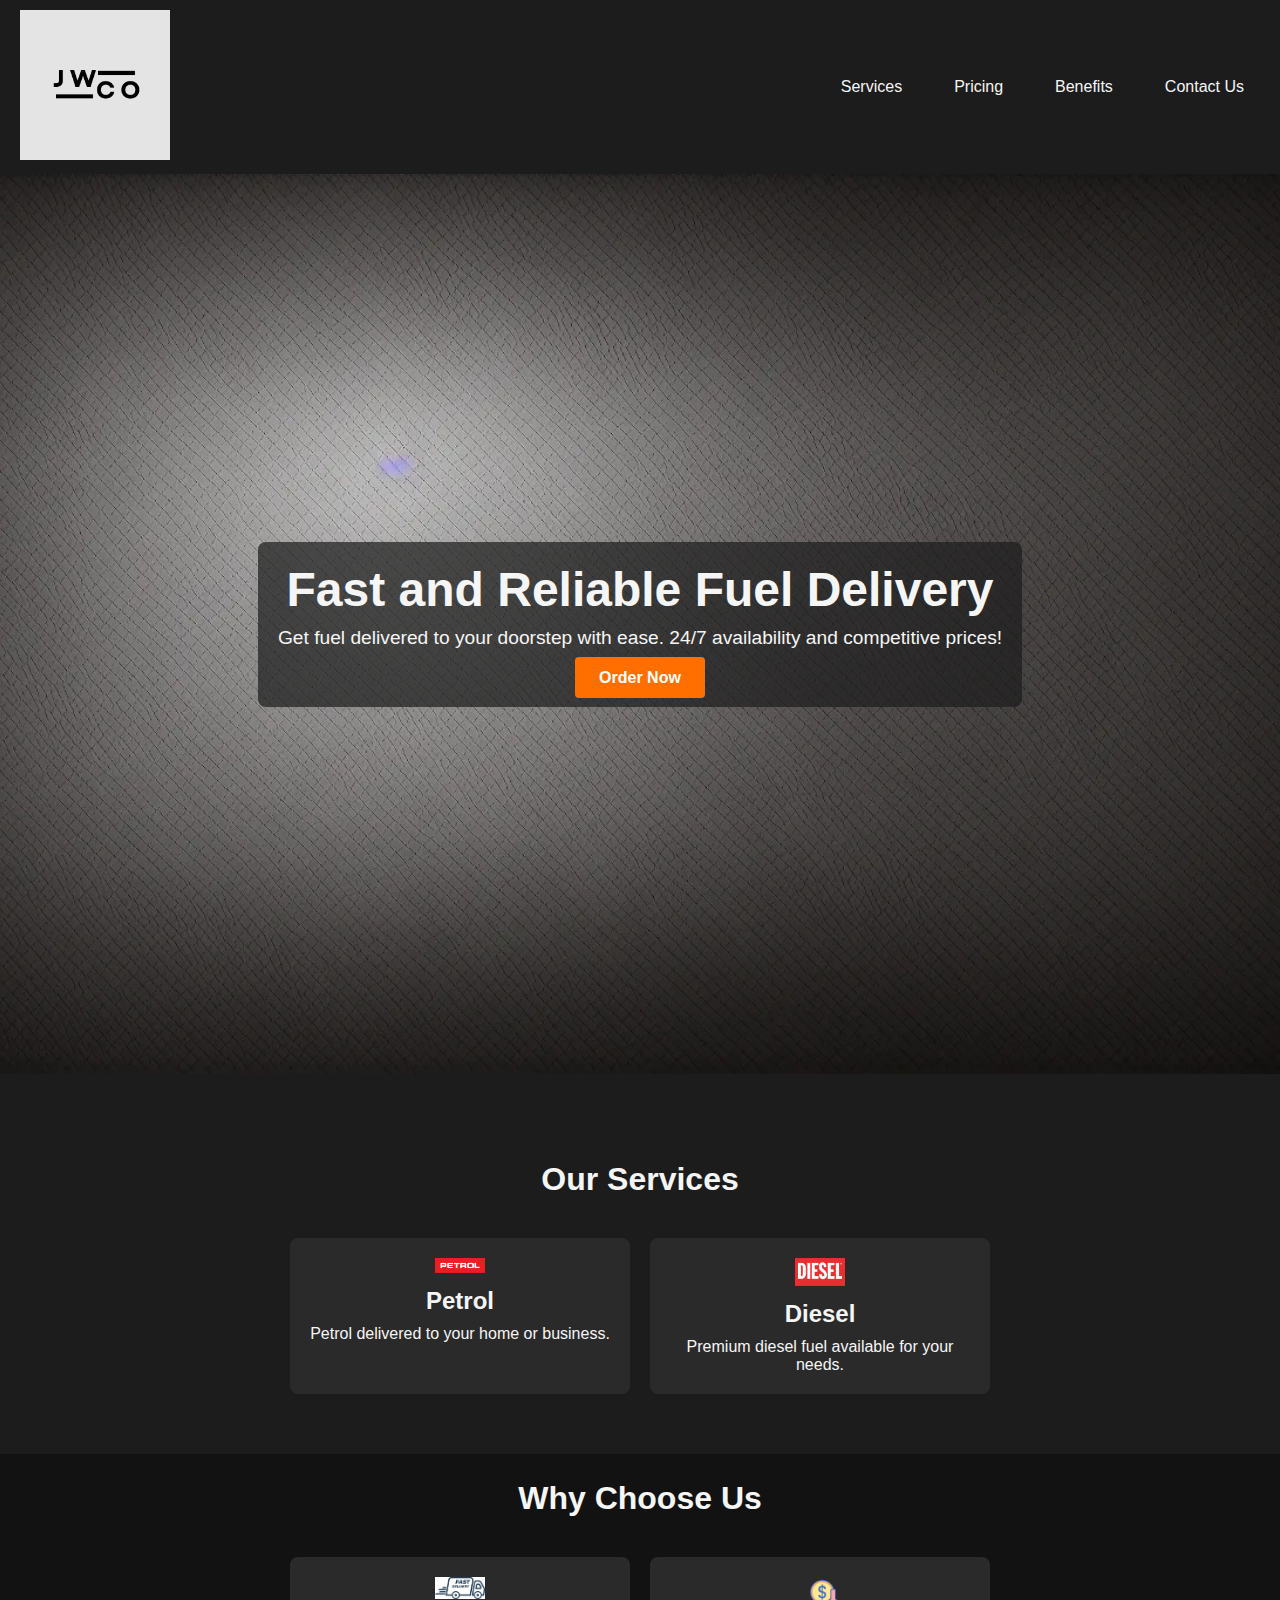
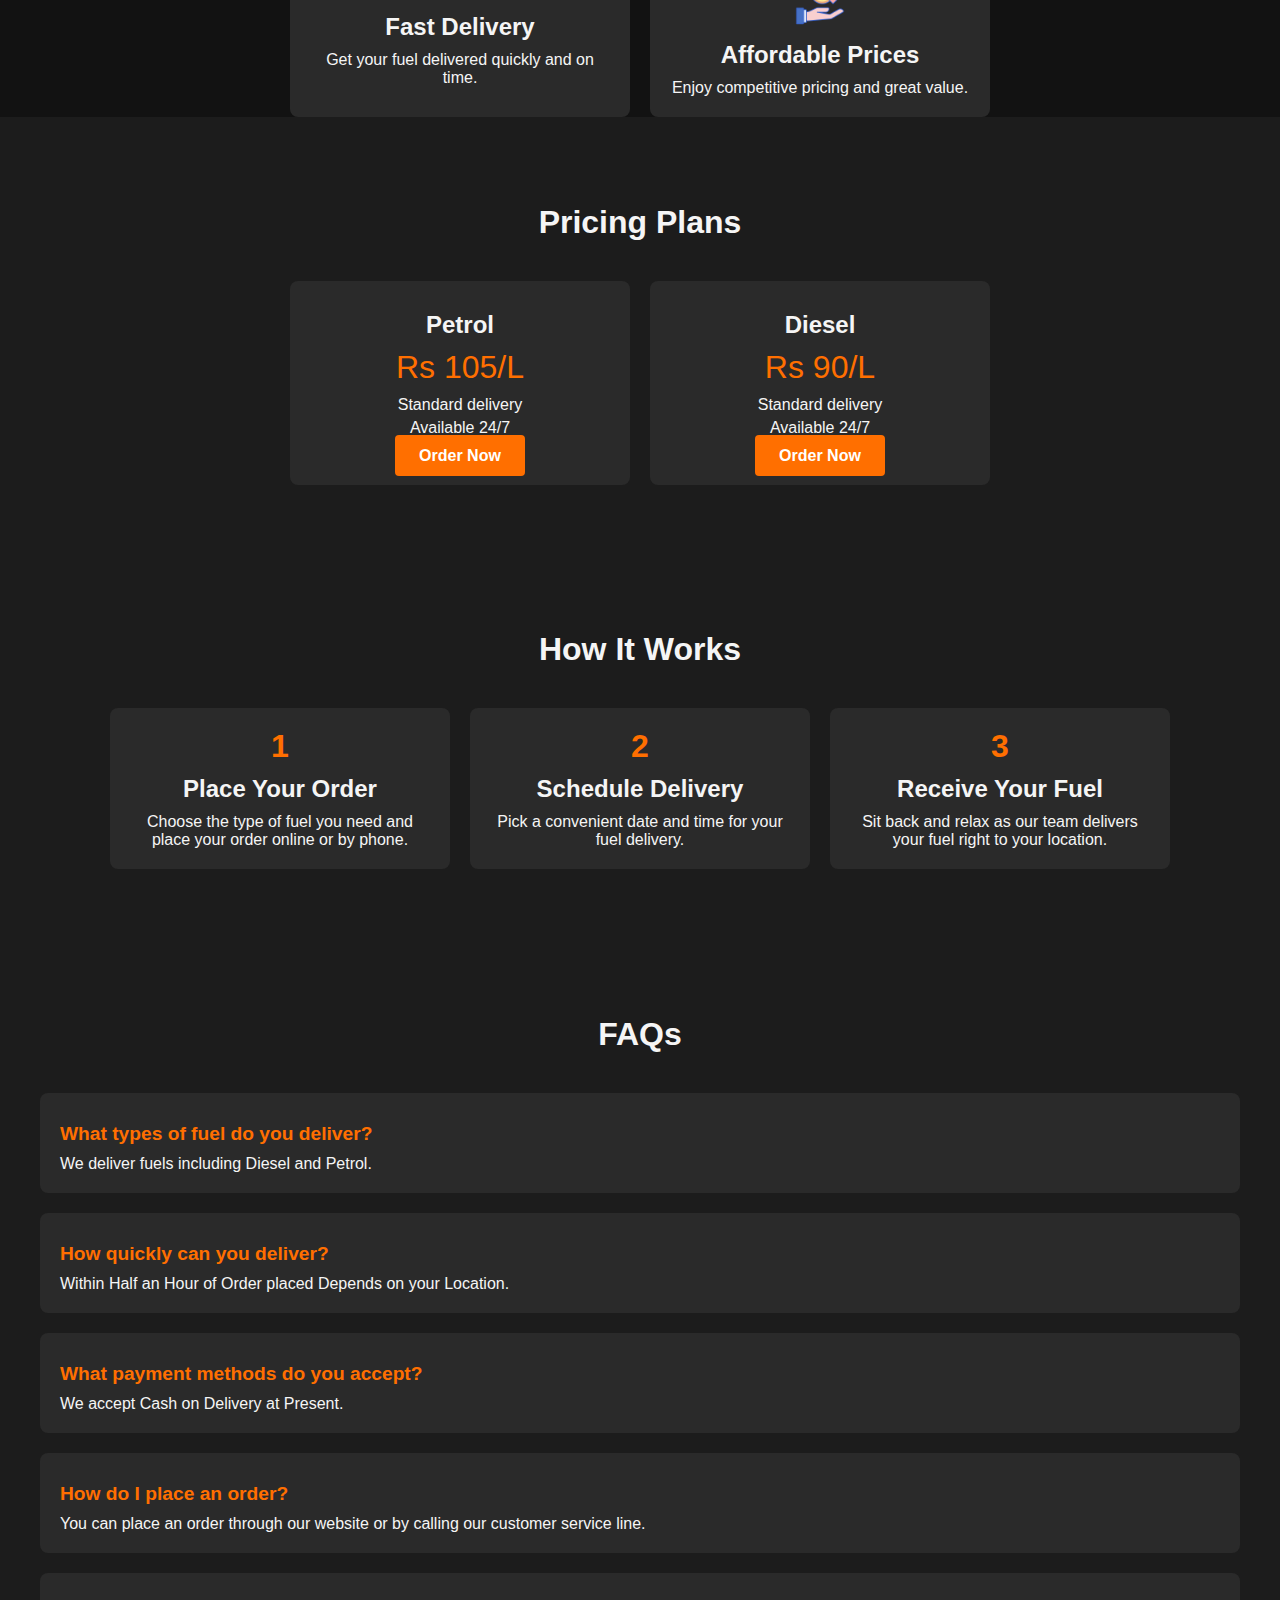
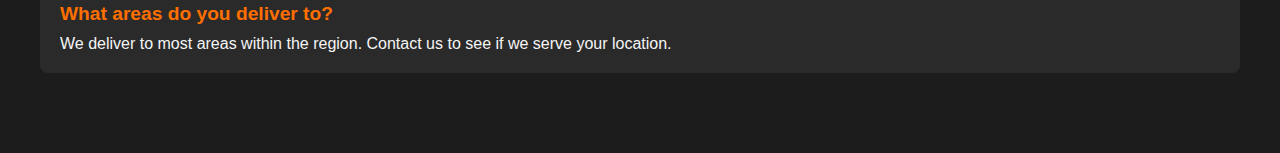
<file: index.html>
<!DOCTYPE html>
<html lang="en">

<head>
    <meta charset="UTF-8">
    <meta http-equiv="X-UA-Compatible" content="IE=edge">
    <meta name="viewport" content="width=device-width, initial-scale=1.0">
    <title>Fuel Delivery</title>
    <link rel="stylesheet" href="styles.css">
</head>

<body>
    <!-- Header Section -->
    <header class="header">
        <!-- Logo -->
        <div class="logo">
            <img src="logo.png" alt="Fuel Delivery Logo">
        </div>

        <!-- Navigation -->
        <nav class="nav">
            <ul class="nav-list">
                <li class="nav-item"><a href="#services" class="nav-link">Services</a></li>
                <li class="nav-item"><a href="#pricing" class="nav-link">Pricing</a></li>
                <li class="nav-item"><a href="#benefit" class="nav-link">Benefits</a></li>
                <li class="nav-item"><a href="#contact" class="nav-link">Contact Us</a></li>
            </ul>
        </nav>
    </header>
    <!-- Add your additional content sections here -->
    <section class="hero">
        <div class="hero-content">
            <!-- Headline -->
            <h1 class="hero-headline">Fast and Reliable Fuel Delivery</h1>
            
            <!-- Subheadline -->
            <p class="hero-subheadline">Get fuel delivered to your doorstep with ease. 24/7 availability and competitive prices!</p>
            
            <!-- Call to Action Button -->
            <a href="form.html" class="cta-button">Order Now</a>
        </div>
    </section>

     <!-- Service Section -->
     <section class="services" id="services">
        <div class="container">
            <!-- Section Title -->
            <h2 class="section-title">Our Services</h2>
            
            <!-- Service Cards -->
            <div class="service-cards">
                <!-- Service Card 1 -->
                <div class="service-card">
                    <div class="service-icon">
                        <img src="service1-icon.png" alt="Petrol Icon">
                    </div>
                    <h3 class="service-title">Petrol</h3>
                    <p class="service-description">Petrol delivered to your home or business.</p>
                </div>
                
                <!-- Service Card 2 -->
                <div class="service-card">
                    <div class="service-icon">
                        <img src="service2-icon.png" alt="Diesel Icon">
                    </div>
                    <h3 class="service-title">Diesel</h3>
                    <p class="service-description">Premium diesel fuel available for your needs.</p>
                </div>
               
            </div>
        </div>
    </section>

    <section class="benefit" id="benefit">
        <div class="container">
            <!-- Section Title -->
            <h2 class="section-title">Why Choose Us</h2>
            
            <!-- Benefit Cards -->
            <div class="benefit-cards">
                <!-- Benefit Card 1 -->
                <div class="benefit-card">
                    <div class="benefit-icon">
                        <img src="benefit1-icon.jpg" alt="Fast Delivery Icon">
                    </div>
                    <h3 class="benefit-title">Fast Delivery</h3>
                    <p class="benefit-description">Get your fuel delivered quickly and on time.</p>
                </div>
                
                <!-- Benefit Card 2 -->
                <div class="benefit-card">
                    <div class="benefit-icon">
                        <img src="benefit2-icon.png" alt="Affordable Prices Icon">
                    </div>
                    <h3 class="benefit-title">Affordable Prices</h3>
                    <p class="benefit-description">Enjoy competitive pricing and great value.</p>
                </div>
            </div>
        </div>
    </section>

    <section class="pricing" id="pricing">
        <div class="container">
            <!-- Section Title -->
            <h2 class="section-title">Pricing Plans</h2>
            
            <!-- Pricing Cards -->
            <div class="pricing-cards">
                <!-- Pricing Card 1 -->
                <div class="pricing-card">
                    <h3 class="pricing-title">Petrol</h3>
                    <p class="pricing-price">Rs 105/L</p>
                    <ul class="pricing-features">
                        <li>Standard delivery</li>
                        <li>Available 24/7</li>
                    </ul>
                    <a href="Form_p.html" class="cta-button">Order Now</a>
                </div>
                
                <!-- Pricing Card 2 -->
                <div class="pricing-card">
                    <h3 class="pricing-title">Diesel</h3>
                    <p class="pricing-price">Rs 90/L</p>
                    <ul class="pricing-features">
                        <li>Standard delivery</li>
                        <li>Available 24/7</li>
                    </ul>
                    <a href="form_d.html" class="cta-button">Order Now</a>
                </div>
                
                
            </div>
        </div>
    </section>

    <section class="how-it-works" id="how-it-works">
        <div class="container">
            <!-- Section Title -->
            <h2 class="section-title">How It Works</h2>
            
            <!-- Steps -->
            <div class="steps">
                <!-- Step 1 -->
                <div class="step">
                    <div class="step-number">1</div>
                    <h3 class="step-title">Place Your Order</h3>
                    <p class="step-description">Choose the type of fuel you need and place your order online or by phone.</p>
                </div>
                
                <!-- Step 2 -->
                <div class="step">
                    <div class="step-number">2</div>
                    <h3 class="step-title">Schedule Delivery</h3>
                    <p class="step-description">Pick a convenient date and time for your fuel delivery.</p>
                </div>
                
                <!-- Step 3 -->
                <div class="step">
                    <div class="step-number">3</div>
                    <h3 class="step-title">Receive Your Fuel</h3>
                    <p class="step-description">Sit back and relax as our team delivers your fuel right to your location.</p>
                </div>
            </div>
        </div>
    </section>

    <section class="faqs" id="faqs">
        <div class="container">
            <!-- Section Title -->
            <h2 class="section-title">FAQs</h2>
            
            <!-- FAQ List -->
            <div class="faq-list">
                <!-- FAQ Item 1 -->
                <div class="faq-item">
                    <h3 class="faq-question">What types of fuel do you deliver?</h3>
                    <p class="faq-answer">We deliver fuels including Diesel and Petrol.</p>
                </div>
                
                <!-- FAQ Item 2 -->
                <div class="faq-item">
                    <h3 class="faq-question">How quickly can you deliver?</h3>
                    <p class="faq-answer">Within Half an Hour of Order placed Depends on your Location.</p>
                </div>
                
                <!-- FAQ Item 3 -->
                <div class="faq-item">
                    <h3 class="faq-question">What payment methods do you accept?</h3>
                    <p class="faq-answer">We accept Cash on Delivery at Present.</p>
                </div>
                
                <!-- FAQ Item 4 -->
                <div class="faq-item">
                    <h3 class="faq-question">How do I place an order?</h3>
                    <p class="faq-answer">You can place an order through our website or by calling our customer service line.</p>
                </div>
                
                <!-- FAQ Item 5 -->
                <div class="faq-item">
                    <h3 class="faq-question">What areas do you deliver to?</h3>
                    <p class="faq-answer">We deliver to most areas within the region. Contact us to see if we serve your location.</p>
                </div>
            </div>
        </div>
    </section>

</body>

</html>
</file>
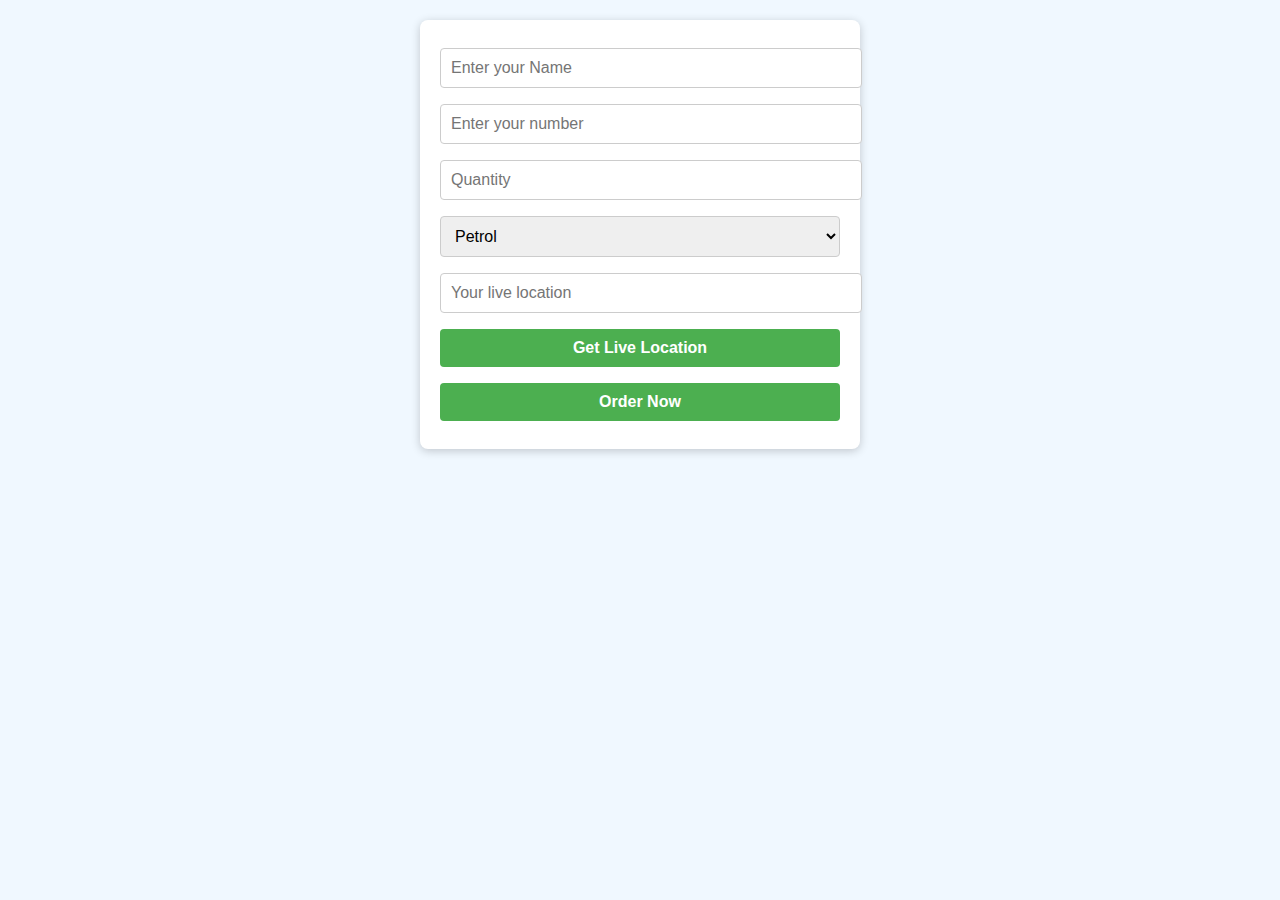
<file: form.html>
<!DOCTYPE html>
<html lang="en">
<head>
    <meta charset="UTF-8">
    <meta name="viewport" content="width=device-width, initial-scale=1.0">
    <link rel="stylesheet" href="Style_form.css">
    <title>Document</title>
</head>
<body>
    <form action="https://api.web3forms.com/submit" method="post">
        <input type="hidden" name="access_key" value="ada7edf1-a77a-4c0a-a0f4-b16d03c0e9bb">
        <input type="text" name="name" id="Enter your name" placeholder="Enter your Name"><br>
        <input type="number" name="Number" id="" placeholder="Enter your number"><br>
        <input type="number" name="Quantity" id="" placeholder="Quantity" maxlength="2"><br>
        <select name="typr" id="">
            <option value="Petrol">Petrol</option>
            <option value="Diesel">Diesel</option>
        </select>
        <input type="text" id="locationInput" name="location" placeholder="Your live location" readonly />
        <br />
        <input type="button" value="Get Live Location" onclick="getLocation()" />
        <button type="submit" style="padding: 10px;" >Order Now</button>
    </form>
    <script>
        // Function to get the user's live location
        function getLocation() {
            if (navigator.geolocation) {
                navigator.geolocation.getCurrentPosition(showPosition, showError);
            } else {
                alert("Geolocation is not supported by this browser.");
            }
        }

        // Function to display the position in the input field
        function showPosition(position) {
            var latitude = position.coords.latitude;
            var longitude = position.coords.longitude;
            var locationInput = document.getElementById("locationInput");
            locationInput.value = "Latitude: " + latitude + ", Longitude: " + longitude;
        }

        // Function to handle errors while retrieving the location
        function showError(error) {
            switch (error.code) {
                case error.PERMISSION_DENIED:
                    alert("User denied the request for Geolocation.");
                    break;
                case error.POSITION_UNAVAILABLE:
                    alert("Location information is unavailable.");
                    break;
                case error.TIMEOUT:
                    alert("The request to get user location timed out.");
                    break;
                default:
                    alert("An unknown error occurred.");
                    break;
            }
        }

       
    </script>
</body>
</html>
</file>
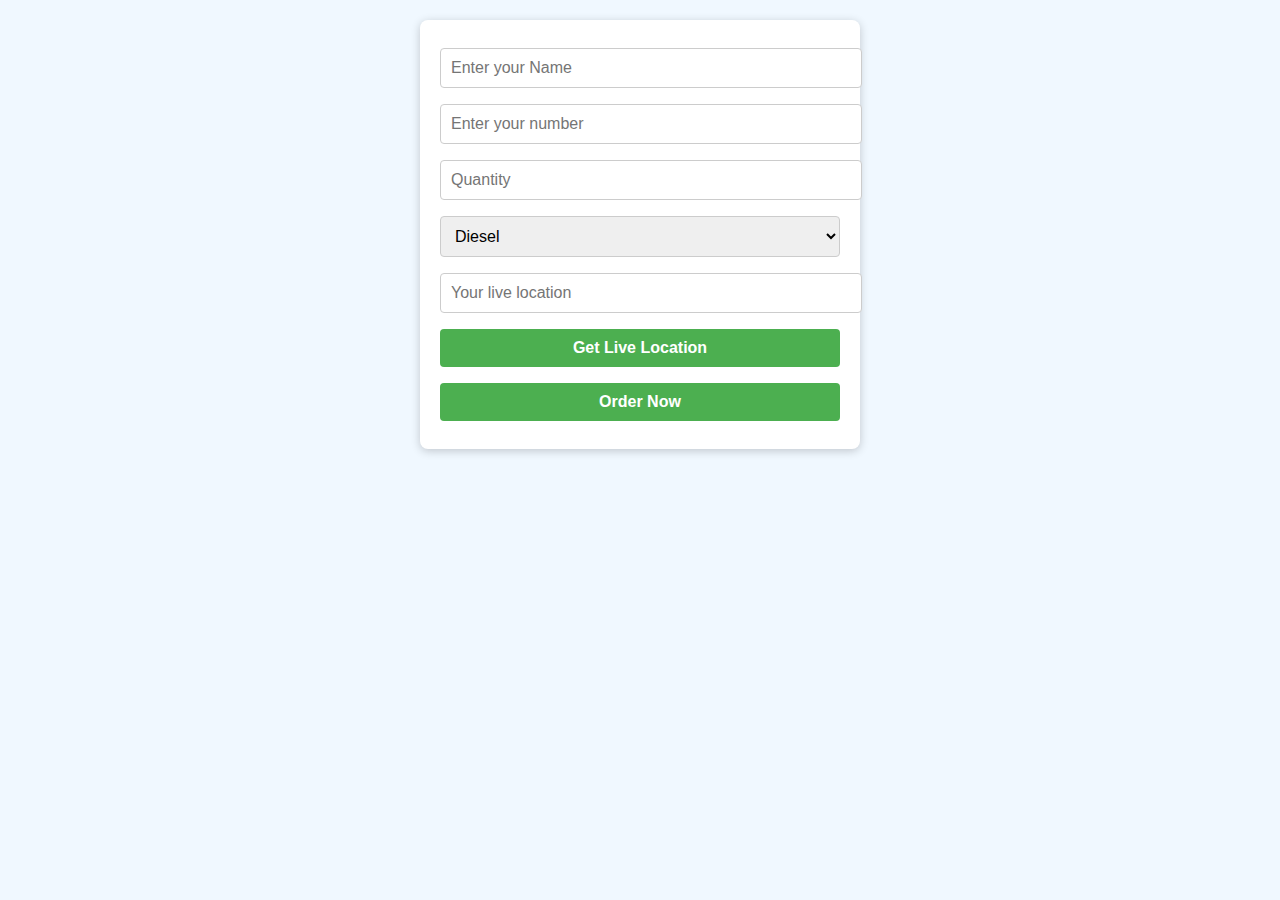
<file: form_d.html>
<!DOCTYPE html>
<html lang="en">
<head>
    <meta charset="UTF-8">
    <meta name="viewport" content="width=device-width, initial-scale=1.0">
    <link rel="stylesheet" href="Style_form.css">
    <title>Document</title>
</head>
<body>
    <form action="https://api.web3forms.com/submit" method="post">
        <input type="hidden" name="access_key" value="ada7edf1-a77a-4c0a-a0f4-b16d03c0e9bb">
        <input type="text" name="name" id="Enter your name" placeholder="Enter your Name"><br>
        <input type="number" name="Number" id="" placeholder="Enter your number"><br>
        <input type="number" name="Quantity" id="" placeholder="Quantity" maxlength="2"><br>
        <select name="typr" id="">
            <option value="Diesel">Diesel</option>
        </select>
        <input type="text" id="locationInput" name="location" placeholder="Your live location" readonly />
        <br />
        <input type="button" value="Get Live Location" onclick="getLocation()" />
        <button type="submit" style="padding: 10px;" >Order Now</button>
    </form>
    <script>
        // Function to get the user's live location
        function getLocation() {
            if (navigator.geolocation) {
                navigator.geolocation.getCurrentPosition(showPosition, showError);
            } else {
                alert("Geolocation is not supported by this browser.");
            }
        }

        // Function to display the position in the input field
        function showPosition(position) {
            var latitude = position.coords.latitude;
            var longitude = position.coords.longitude;
            var locationInput = document.getElementById("locationInput");
            locationInput.value = "Latitude: " + latitude + ", Longitude: " + longitude;
        }

        // Function to handle errors while retrieving the location
        function showError(error) {
            switch (error.code) {
                case error.PERMISSION_DENIED:
                    alert("User denied the request for Geolocation.");
                    break;
                case error.POSITION_UNAVAILABLE:
                    alert("Location information is unavailable.");
                    break;
                case error.TIMEOUT:
                    alert("The request to get user location timed out.");
                    break;
                default:
                    alert("An unknown error occurred.");
                    break;
            }
        }

       
    </script>
</body>
</html>
</file>
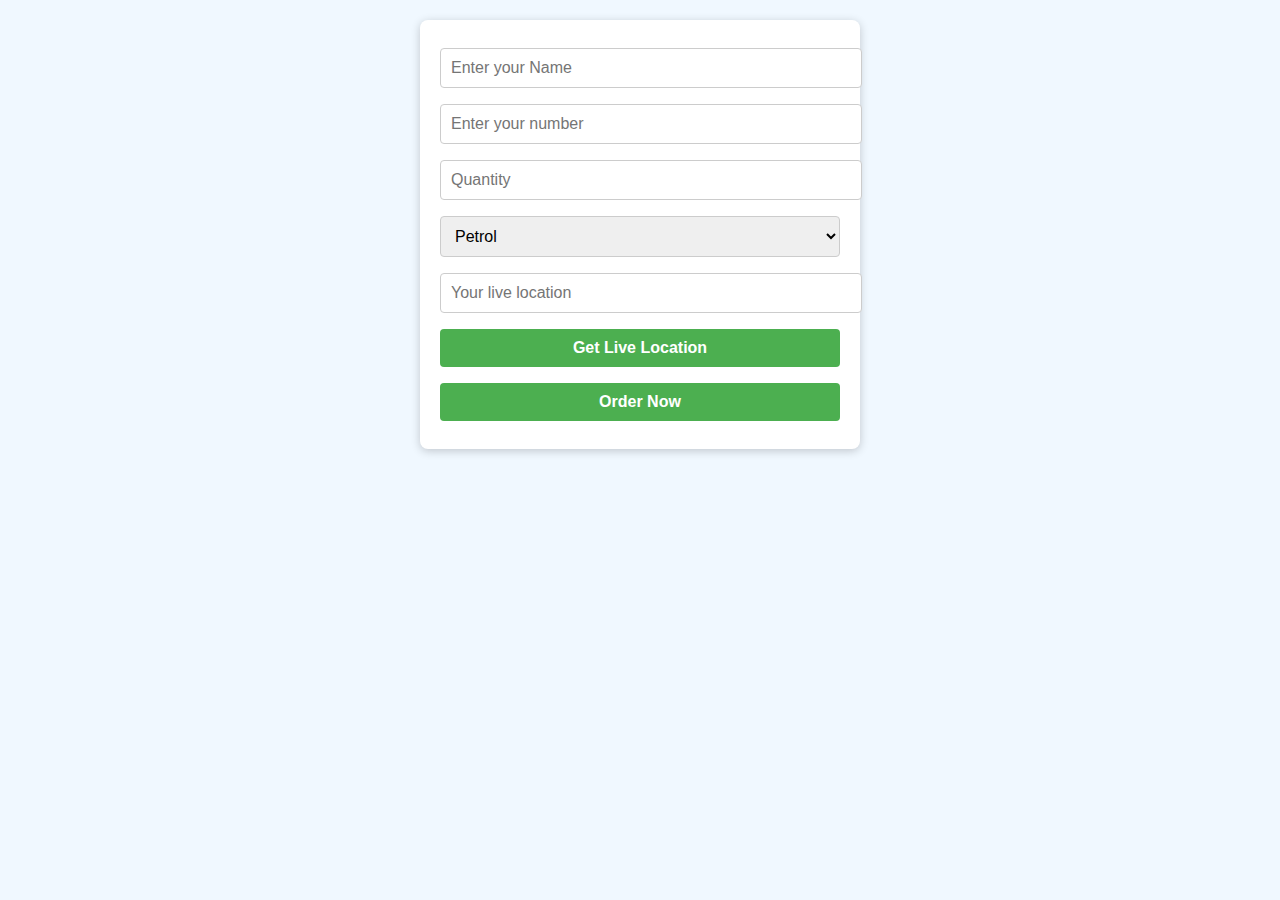
<file: Form_p.html>
<!DOCTYPE html>
<html lang="en">
<head>
    <meta charset="UTF-8">
    <meta name="viewport" content="width=device-width, initial-scale=1.0">
    <link rel="stylesheet" href="Style_form.css">
    <title>Document</title>
</head>
<body>
    <form action="https://api.web3forms.com/submit" method="post">
        <input type="hidden" name="access_key" value="ada7edf1-a77a-4c0a-a0f4-b16d03c0e9bb">
        <input type="text" name="name" id="Enter your name" placeholder="Enter your Name"><br>
        <input type="number" name="Number" id="" placeholder="Enter your number"><br>
        <input type="number" name="Quantity" id="" placeholder="Quantity" maxlength="2"><br>
        <select name="typr" id="">
            <option value="Petrol">Petrol</option>
        </select>
        <input type="text" id="locationInput" name="location" placeholder="Your live location" readonly />
        <br />
        <input type="button" value="Get Live Location" onclick="getLocation()" />
        <button type="submit" style="padding: 10px;" >Order Now</button>
    </form>
    <script>
        // Function to get the user's live location
        function getLocation() {
            if (navigator.geolocation) {
                navigator.geolocation.getCurrentPosition(showPosition, showError);
            } else {
                alert("Geolocation is not supported by this browser.");
            }
        }

        // Function to display the position in the input field
        function showPosition(position) {
            var latitude = position.coords.latitude;
            var longitude = position.coords.longitude;
            var locationInput = document.getElementById("locationInput");
            locationInput.value = "Latitude: " + latitude + ", Longitude: " + longitude;
        }

        // Function to handle errors while retrieving the location
        function showError(error) {
            switch (error.code) {
                case error.PERMISSION_DENIED:
                    alert("User denied the request for Geolocation.");
                    break;
                case error.POSITION_UNAVAILABLE:
                    alert("Location information is unavailable.");
                    break;
                case error.TIMEOUT:
                    alert("The request to get user location timed out.");
                    break;
                default:
                    alert("An unknown error occurred.");
                    break;
            }
        }

       
    </script>
</body>
</html>
</file>
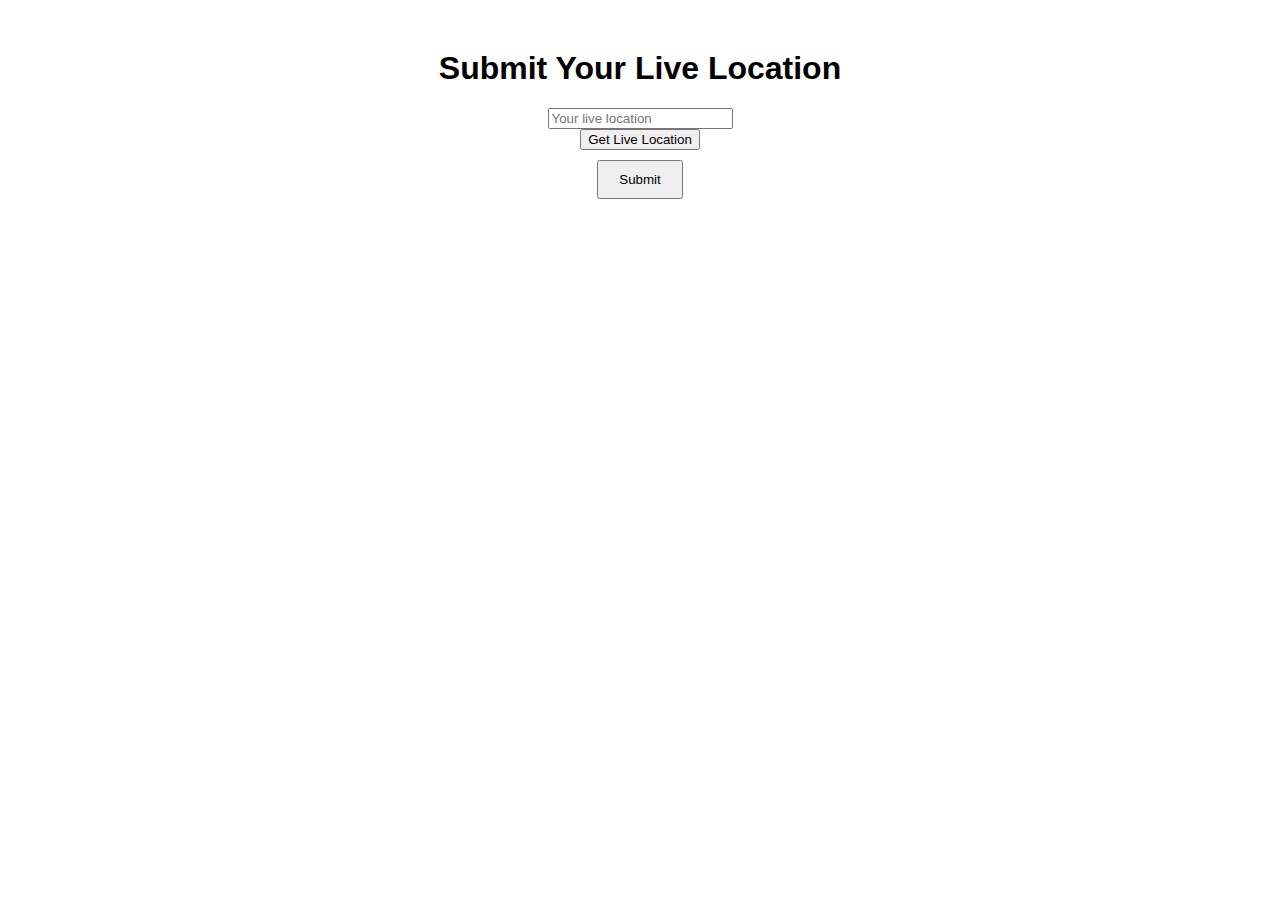
<file: test.html>
<!DOCTYPE html>
<html>

<head>
    <title>Live Location Submission</title>
    <style>
        /* Add some basic styling */
        body {
            font-family: Arial, sans-serif;
            text-align: center;
            margin-top: 50px;
        }

        form {
            display: inline-block;
        }

        input[type="submit"] {
            margin-top: 10px;
            padding: 10px 20px;
        }
    </style>
</head>

<body>
    <h1>Submit Your Live Location</h1>
    <form id="locationForm">
        <input type="text" id="locationInput" name="location" placeholder="Your live location" readonly />
        <br />
        <input type="button" value="Get Live Location" onclick="getLocation()" />
        <br />
        <input type="submit" value="Submit" />
    </form>

    <script>
        // Function to get the user's live location
        function getLocation() {
            if (navigator.geolocation) {
                navigator.geolocation.getCurrentPosition(showPosition, showError);
            } else {
                alert("Geolocation is not supported by this browser.");
            }
        }

        // Function to display the position in the input field
        function showPosition(position) {
            var latitude = position.coords.latitude;
            var longitude = position.coords.longitude;
            var locationInput = document.getElementById("locationInput");
            locationInput.value = "Latitude: " + latitude + ", Longitude: " + longitude;
        }

        // Function to handle errors while retrieving the location
        function showError(error) {
            switch (error.code) {
                case error.PERMISSION_DENIED:
                    alert("User denied the request for Geolocation.");
                    break;
                case error.POSITION_UNAVAILABLE:
                    alert("Location information is unavailable.");
                    break;
                case error.TIMEOUT:
                    alert("The request to get user location timed out.");
                    break;
                default:
                    alert("An unknown error occurred.");
                    break;
            }
        }

        // Handle the form submission
        document.getElementById("locationForm").addEventListener("submit", function (event) {
            event.preventDefault();
            var location = document.getElementById("locationInput").value;
            if (location) {
                alert("Submitted Location: " + location);
                // Here you can add your code to submit the form data to your server or process it as needed
            } else {
                alert("Please get your live location first.");
            }
        });
    </script>
</body>

</html>
</file>
<file: styles.css>
/* Stylesheet for dark theme */

body {
    margin: 0;
    font-family: Arial, sans-serif;
    background-color: #121212; /* Dark background color */
    color: #f5f5f5; /* Light text color */
}

/* Header Section */
.header {
    display: flex;
    justify-content: space-between;
    align-items: center;
    padding: 10px 20px;
    background-color: #1c1c1c; /* Darker background for header */
}

/* Logo */
.logo img {
    width: 150px; /* Adjust the logo size as needed */
}

/* Navigation */
.nav {
    display: flex;
}

.nav-list {
    list-style: none;
    margin: 0;
    padding: 0;
    display: flex;
}

.nav-item {
    margin-left: 20px; /* Space between navigation links */
}

.nav-link {
    text-decoration: none;
    color: #f5f5f5; /* Light text color */
    padding: 8px 16px;
    border-radius: 4px;
    transition: background-color 0.3s ease;
}

.nav-link:hover {
    background-color: #333; /* Hover effect */
}
.hero {
    height: 100vh; /* Full height */
    display: flex;
    justify-content: center;
    align-items: center;
    background-image: url('hero-background.webp'); /* Replace with your background image */
    background-size: cover;
    background-position: center;
    text-align: center;
}

.hero-content {
    max-width: 800px;
    padding: 20px;
    background-color: rgba(28, 28, 28, 0.7); /* Dark overlay with transparency */
    border-radius: 8px; /* Rounded corners */
}

.hero-headline {
    font-size: 3rem;
    margin: 0;
}

.hero-subheadline {
    font-size: 1.2rem;
    margin: 10px 0 20px 0;
} 

.cta-button {
    text-decoration: none;
    color: #fff;
    background-color: #ff6f00; /* Bright orange color */
    padding: 12px 24px;
    border-radius: 4px;
    font-weight: bold;
    transition: background-color 0.3s ease;
}

.cta-button:hover {
    background-color: #e65b00; /* Darker orange on hover */
}
.services {
    padding: 60px 20px; /* Padding for the section */
    background-color: #1c1c1c; /* Darker background for services */
}

.container {
    max-width: 1200px;
    margin: 0 auto;
    padding: 0 20px;
}

.section-title {
    font-size: 2rem;
    text-align: center;
    margin-bottom: 40px;
}

.service-cards {
    display: flex;
    justify-content: center;
    flex-wrap: wrap;
    gap: 20px; /* Space between service cards */
}

.service-card {
    background-color: #2a2a2a; /* Card background color */
    padding: 20px;
    border-radius: 8px; /* Rounded corners */
    width: 300px;
    text-align: center;
    transition: transform 0.3s ease;
}

.service-card:hover {
    transform: translateY(-5px); /* Slight lift effect on hover */
}

.service-icon img {
    width: 50px; /* Adjust icon size as needed */
}

.service-title {
    font-size: 1.5rem;
    margin: 10px 0;
}

.service-description {
    font-size: 1rem;
    margin: 0;
}
/* Benefits Section */
.benefits {
    padding: 60px 20px; /* Padding for the section */
    background-color: #1c1c1c; /* Darker background for benefits */
}

.container {
    max-width: 1200px;
    margin: 0 auto;
    padding: 0 20px;
}

.section-title {
    font-size: 2rem;
    text-align: center;
    margin-bottom: 40px;
}

.benefit-cards {
    display: flex;
    justify-content: center;
    flex-wrap: wrap;
    gap: 20px; /* Space between benefit cards */
}

.benefit-card {
    background-color: #2a2a2a; /* Card background color */
    padding: 20px;
    border-radius: 8px; /* Rounded corners */
    width: 300px;
    text-align: center;
    transition: transform 0.3s ease;
}

.benefit-card:hover {
    transform: translateY(-5px); /* Slight lift effect on hover */
}

.benefit-icon img {
    width: 50px; /* Adjust icon size as needed */
}

.benefit-title {
    font-size: 1.5rem;
    margin: 10px 0;
}

.benefit-description {
    font-size: 1rem;
    margin: 0;
}

.pricing {
    padding: 60px 20px; /* Padding for the section */
    background-color: #1c1c1c; /* Darker background for pricing */
}

.container {
    max-width: 1200px;
    margin: 0 auto;
    padding: 0 20px;
}

.section-title {
    font-size: 2rem;
    text-align: center;
    margin-bottom: 40px;
}

.pricing-cards {
    display: flex;
    justify-content: center;
    flex-wrap: wrap;
    gap: 20px; /* Space between pricing cards */
}

.pricing-card {
    background-color: #2a2a2a; /* Card background color */
    padding: 20px;
    border-radius: 8px; /* Rounded corners */
    width: 300px;
    text-align: center;
    transition: transform 0.3s ease;
}

.pricing-card:hover {
    transform: translateY(-5px); /* Slight lift effect on hover */
}

.pricing-title {
    font-size: 1.5rem;
    margin: 10px 0;
}

.pricing-price {
    font-size: 2rem;
    margin: 10px 0;
    color: #ff6f00; /* Bright orange color */
}

.pricing-features {
    list-style: none;
    padding: 0;
    margin: 10px 0;
}

.pricing-features li {
    margin: 5px 0;
}

.cta-button {
    text-decoration: none;
    color: #fff;
    background-color: #ff6f00; /* Bright orange color */
    padding: 12px 24px;
    border-radius: 4px;
    font-weight: bold;
    transition: background-color 0.3s ease;
}

.cta-button:hover {
    background-color: #e65b00; /* Darker orange on hover */
}

.how-it-works {
    padding: 60px 20px; /* Padding for the section */
    background-color: #1c1c1c; /* Darker background for how it works */
}

.container {
    max-width: 1200px;
    margin: 0 auto;
    padding: 0 20px;
}

.section-title {
    font-size: 2rem;
    text-align: center;
    margin-bottom: 40px;
}

.steps {
    display: flex;
    justify-content: center;
    flex-wrap: wrap;
    gap: 20px; /* Space between steps */
}

.step {
    background-color: #2a2a2a; /* Card background color */
    padding: 20px;
    border-radius: 8px; /* Rounded corners */
    width: 300px;
    text-align: center;
    transition: transform 0.3s ease;
}

.step:hover {
    transform: translateY(-5px); /* Slight lift effect on hover */
}

.step-number {
    font-size: 2rem;
    font-weight: bold;
    color: #ff6f00; /* Bright orange color */
}

.step-title {
    font-size: 1.5rem;
    margin: 10px 0;
}

.step-description {
    font-size: 1rem;
    margin: 0;
}

.faqs {
    padding: 60px 20px; /* Padding for the section */
    background-color: #1c1c1c; /* Darker background for FAQs */
}

.container {
    max-width: 1200px;
    margin: 0 auto;
    padding: 0 20px;
}

.section-title {
    font-size: 2rem;
    text-align: center;
    margin-bottom: 40px;
}

.faq-list {
    margin-top: 20px;
}

.faq-item {
    background-color: #2a2a2a; /* Item background color */
    padding: 20px;
    border-radius: 8px; /* Rounded corners */
    margin-bottom: 20px; /* Space between items */
    transition: transform 0.3s ease;
}

.faq-item:hover {
    transform: translateY(-5px); /* Slight lift effect on hover */
}

.faq-question {
    font-size: 1.2rem;
    font-weight: bold;
    margin: 10px 0;
    color: #ff6f00; /* Bright orange color for question */
}

.faq-answer {
    font-size: 1rem;
    margin: 0;
}
</file>
<file: Style_form.css>
/* General styles */
    body {
        font-family: 'Arial', sans-serif;
        background-color: #f0f8ff;
        margin: 0;
        padding: 20px;
        text-align: center;
    }

    /* Form container */
    form {
        background-color: #ffffff;
        border-radius: 8px;
        padding: 20px;
        box-shadow: 0 2px 10px rgba(0, 0, 0, 0.2);
        max-width: 400px;
        margin: auto;
    }

    /* Form elements */
    input, select, button {
        width: 100%;
        padding: 10px;
        margin: 8px 0;
        border: 1px solid #ccc;
        border-radius: 4px;
        font-size: 16px;
        transition: border-color 0.3s ease;
    }

    input[type="button"], button {
        background-color: #4CAF50;
        color: white;
        cursor: pointer;
        border: none;
        font-weight: bold;
    }

    input[type="button"]:hover, button:hover {
        background-color: #45a049;
    }

    /* Form input focus */
    input:focus, select:focus {
        border-color: #4CAF50;
        outline: none;
    }
</file>
